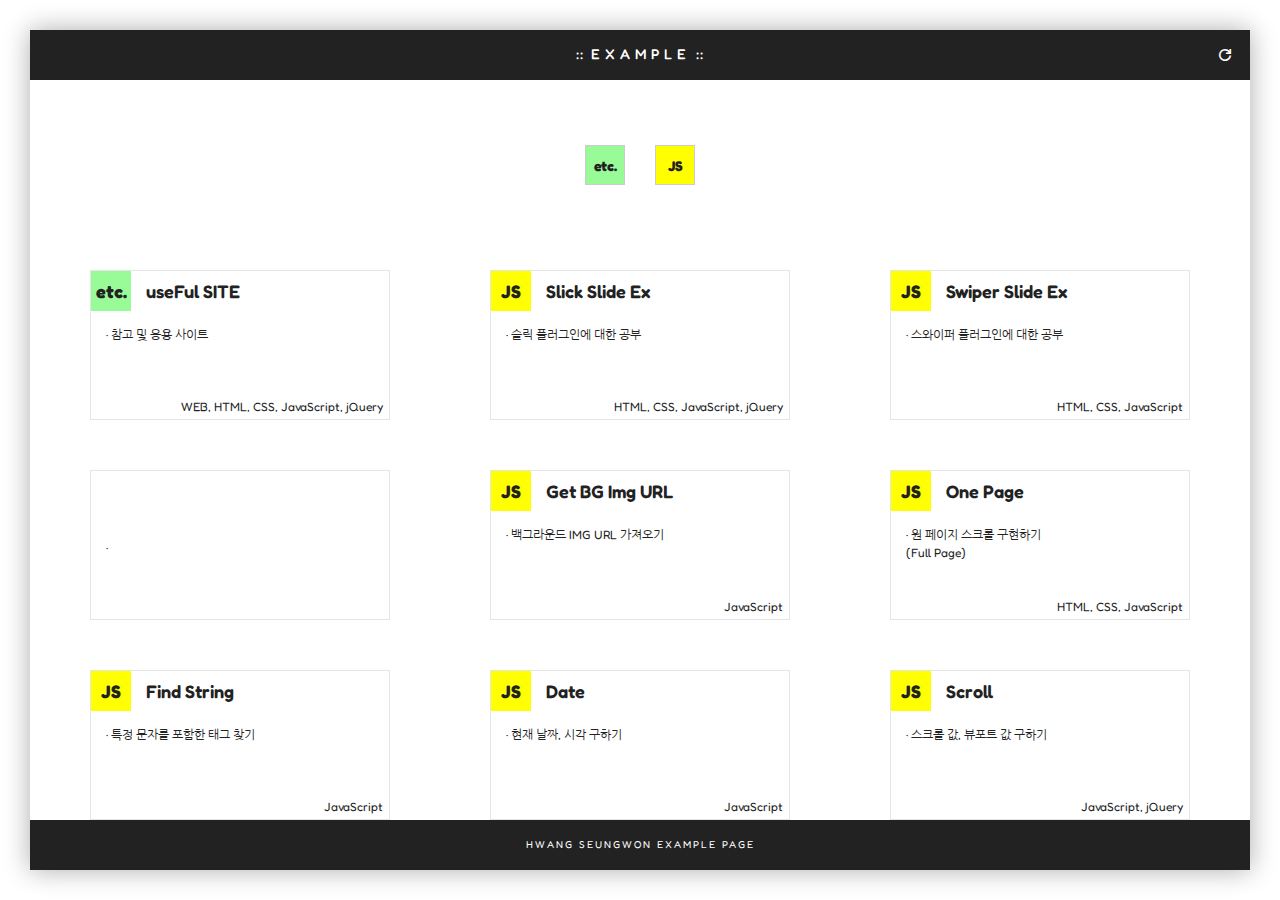
<file: index.html>
<!DOCTYPE html>
<html lang="ko">

<head>
    <meta charset="UTF-8">
    <meta http-equiv="X-UA-Compatible" content="IE=edge">
    <meta http-equiv="content-type" content="text/html; charset=UTF-8">
    <meta name="viewport" content="width=device-width, initial-scale=1.0">
    <meta name="format-detection" content="telephone=no, address=no, email=no">

    <link rel="shortcut icon" href="resource/images/favicon.ico" type="image/x-icon">
    <link rel="icon" href="resource/images/favicon.ico" type="image/x-icon">

    <title>:: EX</title>

    <link rel="stylesheet" href="resource/css/reset.css">
    <link rel="stylesheet" href="resource/css/style.css">

    <link rel="stylesheet" href="https://fonts.googleapis.com/css2?family=Material+Symbols+Outlined:opsz,wght,FILL,GRAD@48,400,0,0" />

    <script type="text/javascript" src="resource/js/jquery-3.3.1.min.js"></script>
    <!-- <script type="text/javascript" src="resource/js/jqueryEasing.js"></script> -->
    <script type="text/javascript" src="resource/js/gsap.js"></script>
    <script type="text/javascript" src="resource/js/ui.js"></script>
</head>

<body class="box100">
    <h1 class="hide">EXAMPLE PAGE</h1>
    <div class="wrap box100" id="wrap">
        <header id="header">
            <h2>EXAMPLE</h2>
            <button type="button" class="btn-reload"><span class="material-symbols-outlined">refresh</span></button>
        </header>
        <main id="main" class="box100">
            <section id="section" class="box100">
                <aside id="contentNav">
                    <ul>
                        <li><button type="button" data-type="etc" class="nav-etc">etc.</button></li>
                        <li><button type="button" data-type="js" class="nav-js">JS</button></li>
                    </ul>
                </aside>
                <div class="section-inner">
                    <article class="content"> <!-- :: Site List :: -->
                        <div class="content-inner">
                            <h3><span class="flag-etc">etc.</span>useFul SITE</h3>
                            <p class="content-text">
                                참고 및 응용 사이트
                            </p>
                            <p class="use">WEB, HTML, CSS, JavaScript, jQuery</p>
                            <a href="html/etc_site.html" target="_blank" title="View">view</a>
                        </div>
                    </article>
                    <article class="content"> <!-- :: Slick :: -->
                        <div class="content-inner">
                            <h3><span class="flag-js">JS</span>Slick Slide Ex</h3>
                            <p class="content-text">
                                슬릭 플러그인에 대한 공부
                            </p>
                            <p class="use">HTML, CSS, JavaScript, jQuery</p>
                            <a href="html/js_slick.html" target="_blank" title="View">view</a>
                        </div>
                    </article>
                    <article class="content"> <!-- :: Swiper :: -->
                        <div class="content-inner before">
                            <h3><span class="flag-js">JS</span>Swiper Slide Ex</h3>
                            <p class="content-text">
                                스와이퍼 플러그인에 대한 공부
                            </p>
                            <p class="use">HTML, CSS, JavaScript</p>
                            <a href="html/js_swiper.html" target="_blank" title="View">view</a>
                        </div>
                    </article>
                    <article class="content"> <!-- ::  :: -->
                        <div class="content-inner">
                            <h3><span></span></h3>
                            <p class="content-text">
                                
                            </p>
                            <p class="use"></p>
                            <a href="javascript:void(0)" target="_blank" title="View">view</a>
                        </div>
                    </article>
                    <article class="content"> <!-- :: Background 값 받아오기 :: -->
                        <div class="content-inner">
                            <h3><span class="flag-js">JS</span>Get BG Img URL</h3>
                            <p class="content-text">
                                백그라운드 IMG URL 가져오기
                            </p>
                            <p class="use">JavaScript</p>
                            <a href="html/js_bg_url.html" target="_blank" title="View">view</a>
                        </div>
                    </article>
                    <article class="content"> <!-- :: Scroll / Wheel One Page 만들기  :: -->
                        <div class="content-inner">
                            <h3><span class="flag-js">JS</span>One Page</h3>
                            <p class="content-text">
                                원 페이지 스크롤 구현하기<br>
                                (Full Page)
                            </p>
                            <p class="use">HTML, CSS, JavaScript</p>
                            <a href="html/js_one_page.html" target="_blank" title="View">view</a>
                        </div>
                    </article>
                    <article class="content"> <!-- :: 특정 문자를 포함한 Element 찾기  :: -->
                        <div class="content-inner">
                            <h3><span class="flag-js">JS</span>Find String</h3>
                            <p class="content-text">
                                특정 문자를 포함한 태그 찾기
                            </p>
                            <p class="use">JavaScript</p>
                            <a href="html/js_find_string.html" target="_blank" title="View">view</a>
                        </div>
                    </article>
                    <article class="content"> <!-- :: 현재 날짜,시각 구하기  :: -->
                        <div class="content-inner">
                            <h3><span class="flag-js">JS</span>Date</h3>
                            <p class="content-text">
                                현재 날짜, 시각 구하기
                            </p>
                            <p class="use">JavaScript</p>
                            <a href="html/js_date.html" target="_blank" title="View">view</a>
                        </div>
                    </article>
                    <article class="content"> <!-- :: 스크롤 값, 뷰포트 값 구하기 :: -->
                        <div class="content-inner">
                            <h3><span class="flag-js">JS</span>Scroll</h3>
                            <p class="content-text">
                                스크롤 값, 뷰포트 값 구하기
                            </p>
                            <p class="use">JavaScript, jQuery</p>
                            <a href="html/js_scroll.html" target="_blank" title="View">view</a>
                        </div>
                    </article>
                    <article class="content"> <!-- ::  :: -->
                        <div class="content-inner before">
                            <h3><span></span></h3>
                            <p class="content-text">
                                
                            </p>
                            <p class="use"></p>
                            <a href="javascript:void(0)" target="_blank" title="View">view</a>
                        </div>
                    </article>
                    <article class="content"> <!-- ::  :: -->
                        <div class="content-inner before">
                            <h3><span></span></h3>
                            <p class="content-text">
                                
                            </p>
                            <p class="use"></p>
                            <a href="javascript:void(0)" target="_blank" title="View">view</a>
                        </div>
                    </article>
                    <article class="content"> <!-- ::  :: -->
                        <div class="content-inner before">
                            <h3><span></span></h3>
                            <p class="content-text">
                                
                            </p>
                            <p class="use"></p>
                            <a href="javascript:void(0)" target="_blank" title="View">view</a>
                        </div>
                    </article>
                    <article class="content"> <!-- ::  :: -->
                        <div class="content-inner before">
                            <h3><span></span></h3>
                            <p class="content-text">
                                
                            </p>
                            <p class="use"></p>
                            <a href="javascript:void(0)" target="_blank" title="View">view</a>
                        </div>
                    </article>
                </div>
            </section>
        </main>
        <footer id="footer">
            <p>HWANG SEUNGWON EXAMPLE PAGE</p>
        </footer>
    </div>
    <script type="text/javascript">
        mainFn( document );
    </script>
</body>

</html>
</file>
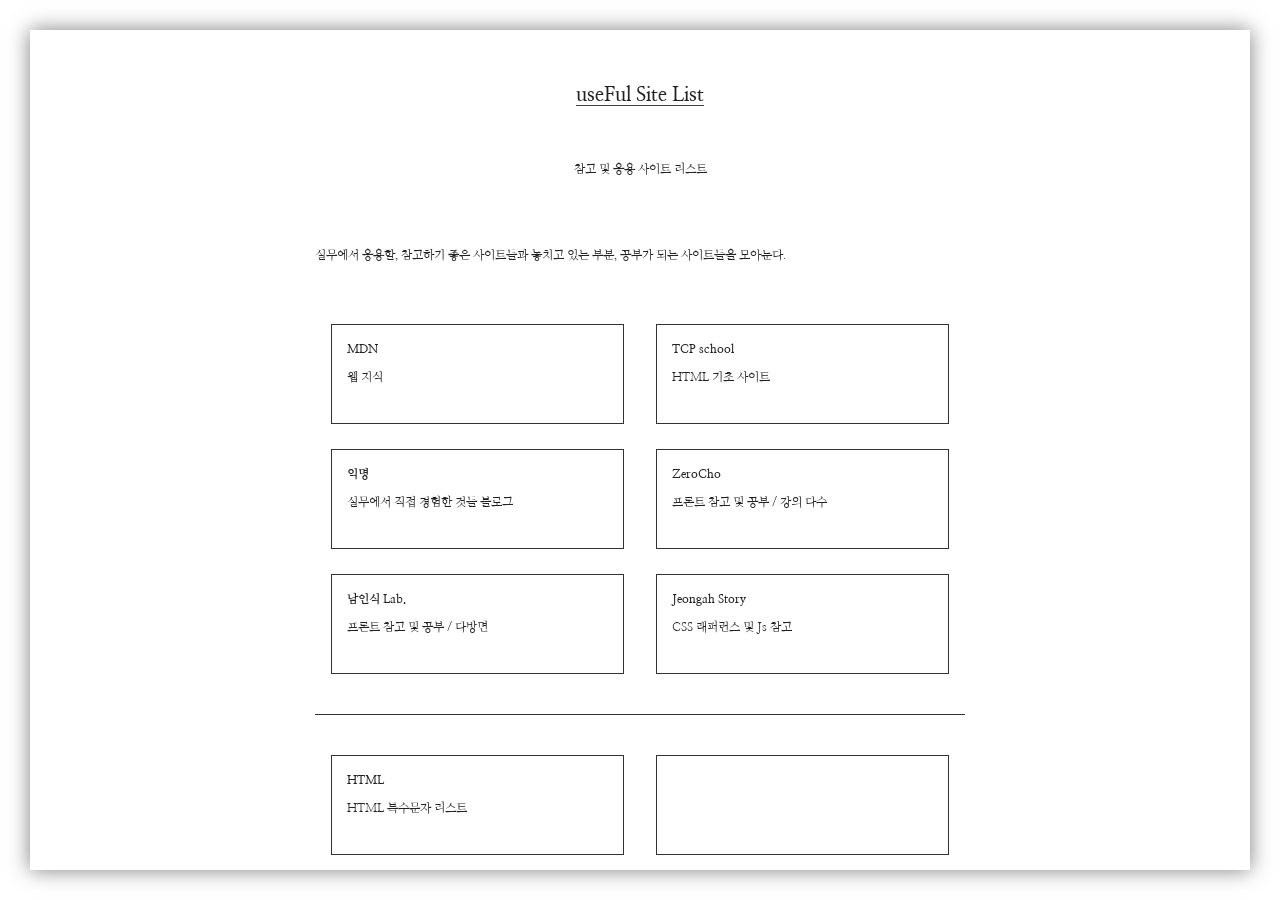
<file: html/etc_site.html>
<!DOCTYPE html>
<html lang="ko">
<head>
    <meta charset="UTF-8">
    <meta http-equiv="X-UA-Compatible" content="IE=edge">
    <meta http-equiv="content-type" content="text/html; charset=UTF-8">
    <meta name="viewport" content="width=device-width, initial-scale=1.0">
    <meta name="format-detection" content="telephone=no, address=no, email=no">

    <link rel="shortcut icon" href="../resource/images/favicon.ico" type="image/x-icon">
    <link rel="icon" href="../resource/images/favicon.ico" type="image/x-icon">

    <title>:: useFul Site</title>

    <link rel="stylesheet" type="text/css" href="../resource/css/reset.css">
    <link rel="stylesheet" type="text/css" href="css/style.css">
    <script type="text/javascript" src="../resource/js/jquery-3.3.1.min.js"></script>

    <link rel="stylesheet" href="https://fonts.googleapis.com/css2?family=Material+Symbols+Outlined:opsz,wght,FILL,GRAD@48,400,0,0" />
</head>

<body>
    
    <h1 class="hide">Web Pb useFul Site List</h1>
    <div id="wrap">
        <main id="main">
            <h2><span>useFul Site List</span></h2>
            <p class="content-text-c">
                참고 및 응용 사이트 리스트
            </p>
            <p class="content-text">
                실무에서 응용할, 참고하기 좋은 사이트들과 놓치고 있는 부분, 공부가 되는 사이트들을 모아둔다.
            </p>
            <div class="content-box useFulSite">
                <div class="site-ect">
                    <ul>
                        <li>
                            <a target="_blank" href="https://developer.mozilla.org/ko/">
                                <p><span>MDN</span>
                                    웹 지식
                                </p>
                            </a>
                        </li>
                        <li>
                            <a target="_blank" href="https://tcpschool.com/html/intro">
                                <p><span>TCP school</span>
                                    HTML 기초 사이트
                                </p>
                            </a>
                        </li>
                        <li>
                            <a target="_blank" href="http://cjh7652.dothome.co.kr/sRoom/room/study.html">
                                <p><span>익명</span>
                                    실무에서 직접 경험한 것들 블로그</p>
                            </a>
                        </li>
                        <li>
                            <a target="_blank" href="https://www.zerocho.com/">
                                <p><span>ZeroCho</span>
                                    프론트 참고 및 공부 / 강의 다수
                                </p>
                            </a>
                        </li>
                        <li>
                            <a target="_blank" href="https://lab.naminsik.com/">
                                <p><span>남인식 Lab.</span>
                                    프론트 참고 및 공부 / 다방면
                                </p>
                            </a>
                        </li>
                        <li>
                            <a target="_blank" href="https://jeongah-story.tistory.com/">
                                <p><span>Jeongah Story</span>
                                    CSS 래퍼런스 및 Js 참고
                                </p>
                            </a>
                        </li>
                    </ul>
                </div>
                <div class="site-html">
                    <ul>
                        <li>
                            <a target="_blank" href="http://kor.pe.kr/util/4/charmap2.htm">
                                <p><span>HTML</span>
                                    HTML 특수문자 리스트
                                </p>
                            </a>
                        </li>
                        <li>
                            <p><span></span></p>
                            <a target="_blank" href=""></a>
                        </li>
                    </ul>
                </div>
                <div class="site-css">
                    <ul>
                        <li>
                            <a target="_blank" href="https://easings.net/ko">
                                <p><span>CSS</span>
                                    Easing 함수 치트 시트 - 1
                                </p>
                            </a>
                        </li>
                        <li>
                            <a target="_blank" href="https://matthewlein.com/tools/ceaser">
                                <p><span>CSS</span>
                                    Easing 함수 치트 시트 - 2
                                </p>
                            </a>
                        </li>
                        <li>
                            <a target="_blank" href="https://animate.style/">
                                <p><span>CSS</span>
                                    Animate.css
                                    애니메이션 CSS 라이브러리
                                </p>
                            </a>
                        </li>
                        <li>
                            <p><span></span></p>
                            <a target="_blank" href=""></a>
                        </li>
                    </ul>
                </div>
                <div class="site-js">
                    <ul>
                        <li>
                            <a target="_blank" href="https://superkts.com/jquery/@easingEffects">
                                <p><span>Js</span>
                                    jQuery Easing 효과 모음
                                    jquery-ui 필요
                                </p>
                            </a>
                        </li>
                        <li>
                            <a target="_blank" href="https://swiperjs.com/">
                                <p><span>Js</span>
                                    Swiper Slider / 스와이퍼
                                </p>
                            </a>
                        </li>
                        <li>
                            <a target="_blank" href="https://kenwheeler.github.io/slick/">
                                <p><span>Js</span>
                                    Slick Slider / 슬릭
                                </p>
                            </a>
                        </li>
                        <li>
                            <a target="_blank" href="https://gsap.com/docs/v3/Eases/">
                                <p><span>Js</span>
                                    GSAP Easing 참고 사이트 / 트윈맥스
                                </p>
                            </a>
                        </li>
                        <li>
                            <a target="_blank" href="https://mrdoob.com/projects/chromeexperiments/ball-pool/">
                                <p><span>Js</span>
                                    Ball Pool 플러그인 데모 사이트
                                </p>
                            </a>
                        </li>
                        <li>
                            <p><span></span></p>
                            <a target="_blank" href=""></a>
                        </li>
                    </ul>
                </div>
                <div class="site-fe">
                    <ul>
                        <li>
                            <a target="_blank" href="https://velog.io/@teo/2021-%EC%9B%B9-%ED%94%84%EB%A1%A0%ED%8A%B8%EC%97%94%EB%93%9C-%EA%B3%B5%EB%B6%80%EB%B2%95-%EC%9E%85%EB%AC%B8%EC%9E%90%ED%8E%B8-%EC%BB%A4%EB%A6%AC%ED%81%98%EB%9F%BC">
                                <p><span>FE</span>
                                    프엔 커리큘럼
                                </p>
                            </a>
                        </li>
                        <li>
                            <p><span></span></p>
                            <a target="_blank" href=""></a>
                        </li>
                    </ul>
                </div>
                        <!-- <li>
                            <p><span></span></p>
                            <a target="_blank" href=""></a>
                        </li> -->
            </div>
        </main>
    </div>
    <script type="text/javascript">
        (function(a){
            
        })(document);
    </script>

</body>
</html>
</file>
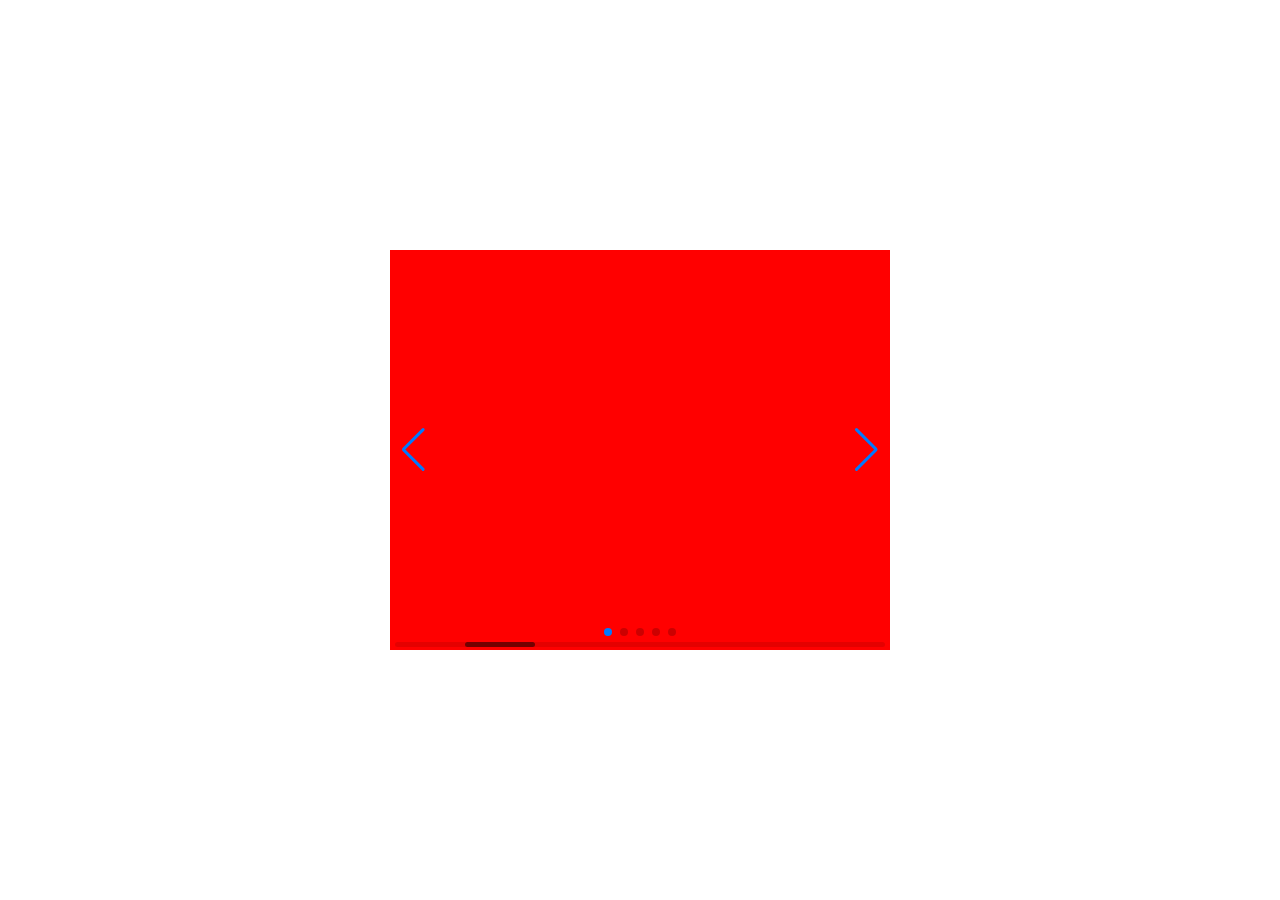
<file: html/js-swiper.html>
<!DOCTYPE html>
<html lang="en">
<head>
    <meta charset="UTF-8">
    <meta http-equiv="X-UA-Compatible" content="IE=edge">
    <meta name="viewport" content="width=device-width, initial-scale=1.0">
    <title>----- note</title>
</head>

    <!-- 참고 :: https://swiperjs.com/ -->

    <!-- cdn -->
    <script src="https://unpkg.com/swiper@8/swiper-bundle.min.js"></script>
    <link rel="stylesheet" href="https://unpkg.com/swiper@8/swiper-bundle.min.css" />

<body>

    <style>
        * {margin:0;padding:0;box-sizing:border-box;outline:none;}
        body {width:100%;height:100vh;}
        #wrap {position:relative;width:100%;height:100%;}
        .swiper01 {position:absolute;top:50%;left:50%;width:500px;height:400px;margin:-200px 0 0 -250px;overflow:hidden;}
        /* .swiper-slide {height:calc((100% - 10px) / 2);} */
    </style>
    
    <div id="wrap">

        <!-- 슬라이드 메인 컨테이너 -->
        <div class="swiper01"> <!-- dir="rtl" :: 우측에서 좌쪽으로 -->

            <!-- 추가 필수 Wrapper -->
            <div class="swiper-wrapper">
                <!-- 슬라이드 유닛 -->
                <div class="swiper-slide" style="background-color:red;"></div>
                <div class="swiper-slide" style="background-color:orange;"></div>
                <div class="swiper-slide" style="background-color:yellow;"></div>
                <div class="swiper-slide" style="background-color:green;"></div>
                <div class="swiper-slide" style="background-color:blue;"></div>
            </div>

            <!-- 페이지네이션(Dots) 사용시 -->
            <div class="swiper-pagination"></div>

            <!-- 버튼 네비게이터(Arrows) 사용시 -->
            <div class="swiper-button-prev"></div>
            <div class="swiper-button-next"></div>

            <!-- 스크롤바 네비게이터 사용시 -->
            <div class="swiper-scrollbar"></div>

        </div>

    </div>

    <script>

        (function(a){
            const swiperbox = a.querySelector('.swiper01'),

                // 기본 형식 :: 다르게 커스텀해서 호출 가능
                slideSwiper = new Swiper (swiperbox, {
                    /* API 참고 :: https://swiperjs.com/swiper-api */

                    // 주로 사용하는 옵션

                    direction : "horizontal", // 뱡향 :: 기본값 - horizontal, 세로값 - vertical

                    slidesPerView : 1, // 한번에 보여질 유닛 개수 :: auto 값으로 잘린듯한 표헌 가능, 소수점 단위 가능 EX) 2.5

                    spaceBetween : 10, // 슬라이드 유닛간의 margin값 :: px단위

                    centeredSlides : false, // 센터모드 :: 다중의 슬라이드가 표현될때 사용

                    loop : true, // infinity 슬라이드 효과

                    effect : "cube", // 효과 slide[기본값], fade, cube, coverflow, flip, creative, cards

                    autoplay: { // 오토 플레이
                        delay: 1500,
                        disableOnInteraction: false,
                        pauseOnMouseEnter : true,

                        // reverseDirection : true, -- 반대방향으로 자동 플레이
                    },

                    autoHeight: false, // true로 설정하면 슬라이더 래퍼가 현재 활성 슬라이드의 높이에 맞게 높이를 조정 

                    // 페이지네이션 (dots)
                    pagination : {
                        el : ".swiper-pagination", // 적용할 element 값

                        type : "bullets", // 페이지네이션 형식
                        // bullets -- 도트 형식 :: 기본값
                        // progressbar -- 프로그레스바 형식
                        // fraction -- 숫자 형식

                        clickable : true, // 클릭으로 슬라이드 유닛 전환 :: bullets 형식에서 사용
                        dynamicBullets : false, // acitve 강조표현 :: bullets 형식에서 사용
                    },

                    // 좌우 제어 네비게이터 (arrows)
                    navigation : {
                        nextEl : '.swiper-button-next',
                        prevEl : '.swiper-button-prev',
                    },

                    // 스크롤바 네비게이터
                    scrollbar : {
                        el : '.swiper-scrollbar',
                    },





                    /* 추가 옵션 ----- */

                    keyboard : { // 키보드 제어
                        enabled : true,
                    },

                    mousewheel: true, // 마우스 휠 제어

                    loopFillGroupWithBlank : false, // 그룹수가 맞지 않을 경우 빈칸으로 메우기 :: 3개가 나와야 되는데 1개만 있다면 2개는 빈칸으로 채워서 3개를 만듬

                    cssMode : false, // 활성화시 최신 CSS Scroll Snap API 사용

                    freeMode : false, // 슬라이드 작동시 위치 고정 제어

                    // 그리드 효과 :: CSS 조절 필요
                    grid : {
                        rows : 1,
                    },

                    grabCursor : false, // grab 형식 커서


                    /*
                    cubeEffect : { // effect :: cube 이펙트 상세 효과
                        shadow: true,
                        slideShadows: true,
                        shadowOffset: 20,
                        shadowScale: 0.94,
                    },
                    coverflowEffect : { // effect :: coverflow 이펙트 상세 효과
                        rotate: 50,
                        stretch: 0,
                        depth: 100,
                        modifier: 1,
                        slideShadows: true,
                    },
                    creativeEffect : { // effect :: creative 이펙트 상세 효과
                        prev: {
                            shadow: true,
                            origin: "left center",
                            translate: ["-5%", 0, -200],
                            rotate: [0, 100, 0],
                        },
                        next: {
                            origin: "right center",
                            translate: ["5%", 0, -200],
                            rotate: [0, -100, 0],
                        },
                    },
                    */

                });
        })(document);

    </script>

</body>
</html>
</file>
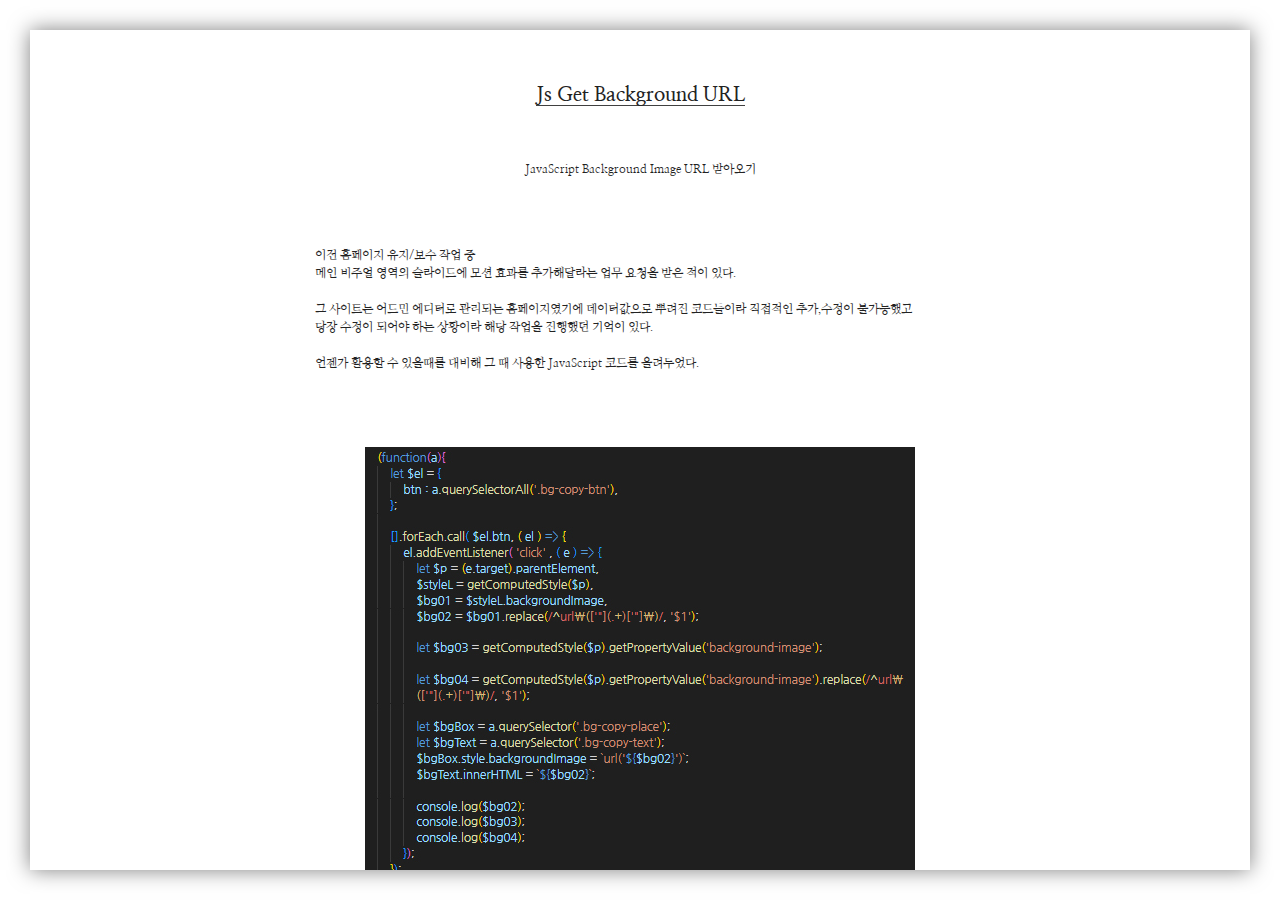
<file: html/js_bg_url.html>
<!DOCTYPE html>
<html lang="ko">
<head>
    <meta charset="UTF-8">
    <meta http-equiv="X-UA-Compatible" content="IE=edge">
    <meta http-equiv="content-type" content="text/html; charset=UTF-8">
    <meta name="viewport" content="width=device-width, initial-scale=1.0">
    <meta name="format-detection" content="telephone=no, address=no, email=no">

    <link rel="shortcut icon" href="../resource/images/favicon.ico" type="image/x-icon">
    <link rel="icon" href="../resource/images/favicon.ico" type="image/x-icon">

    <title>:: Js Background url</title>

    <link rel="stylesheet" type="text/css" href="../resource/css/reset.css">
    <link rel="stylesheet" type="text/css" href="css/style.css">

    <link rel="stylesheet" href="https://fonts.googleapis.com/css2?family=Material+Symbols+Outlined:opsz,wght,FILL,GRAD@48,400,0,0" />

</head>

<body>

    <h1 class="hide">JavaScript Background Image URL 받아오기</h1>
    <div id="wrap">
        <main id="main">
            <h2><span>Js Get Background URL</span></h2>
            <p class="content-text-c">
                JavaScript Background Image URL 받아오기
            </p>
            <p class="content-text">
                이전 홈페이지 유지/보수 작업 중
                메인 비주얼 영역의 슬라이드에 모션 효과를 추가해달라는 업무 요청을 받은 적이 있다.

                그 사이트는 어드민 에디터로 관리되는 홈페이지였기에 데이터값으로 뿌려진 코드들이라 직접적인 추가,수정이 불가능했고
                당장 수정이 되어야 하는 상황이라 해당 작업을 진행했던 기억이 있다.

                언젠가 활용할 수 있을때를 대비해 그 때 사용한 JavaScript 코드를 올려두었다.
            </p>
            <figure class="content-img">
                <img src="images/bg_01.jpg" alt="">
                <img src="images/bg_02.jpg" alt="">
                <figcaption>▲ 페이지에 적용된 코드</figcaption>
            </figure>
            <p class="content-text">
                'background-image' 값 자체를 가져오는건 'getPropertyValue' 를 활용하면 충분하지만
                uri('') 부분을 제외한 순수 경로 (ex. https://www.google.com) 를 가져오기 위해 replace를 사용한다.
            </p>
            <p class="content-text optionT"><strong>■ EX</strong></p>
            <div class="content-box js-bgCopyBox flex-clear">
                <span class="bg-copy-place"></span>
                <p class="bg-copy-text"></p>
            </div>
            <ul class="content-box js-bgCopyBox">
                <li class="bg-copy-unit">
                    <button type="button" class="ex-btn bg-copy-btn">copy btn</button>
                </li>
                <li class="bg-copy-unit">
                    <button type="button" class="ex-btn bg-copy-btn">copy btn</button>
                </li>
                <li class="bg-copy-unit">
                    <button type="button" class="ex-btn bg-copy-btn">copy btn</button>
                </li>
                <li class="bg-copy-unit">
                    <button type="button" class="ex-btn bg-copy-btn">copy btn</button>
                </li>
            </ul>
        </main>
    </div>
    <script type="text/javascript">
        (function(a){
            let $el = {
                btn : a.querySelectorAll('.bg-copy-btn'),
            };

            [].forEach.call( $el.btn, ( el ) => {
                el.addEventListener( 'click' , ( e ) => {
                    let $p = (e.target).parentElement,
                    $styleL = getComputedStyle($p),
                    $bg01 = $styleL.backgroundImage,
                    $bg02 = $bg01.replace(/^url\(['"](.+)['"]\)/, '$1');

                    let $bg03 = getComputedStyle($p).getPropertyValue('background-image');

                    let $bg04 = getComputedStyle($p).getPropertyValue('background-image').replace(/^url\(['"](.+)['"]\)/, '$1');

                    let $bgBox = a.querySelector('.bg-copy-place');
                    let $bgText = a.querySelector('.bg-copy-text');
                    $bgBox.style.backgroundImage = `url('${$bg02}')`;
                    $bgText.innerHTML = `${$bg02}`;

                    console.log($bg02);
                    console.log($bg03);
                    console.log($bg04);
                });
            });
        })(document);
    </script>
    
</body>
</html>
</file>
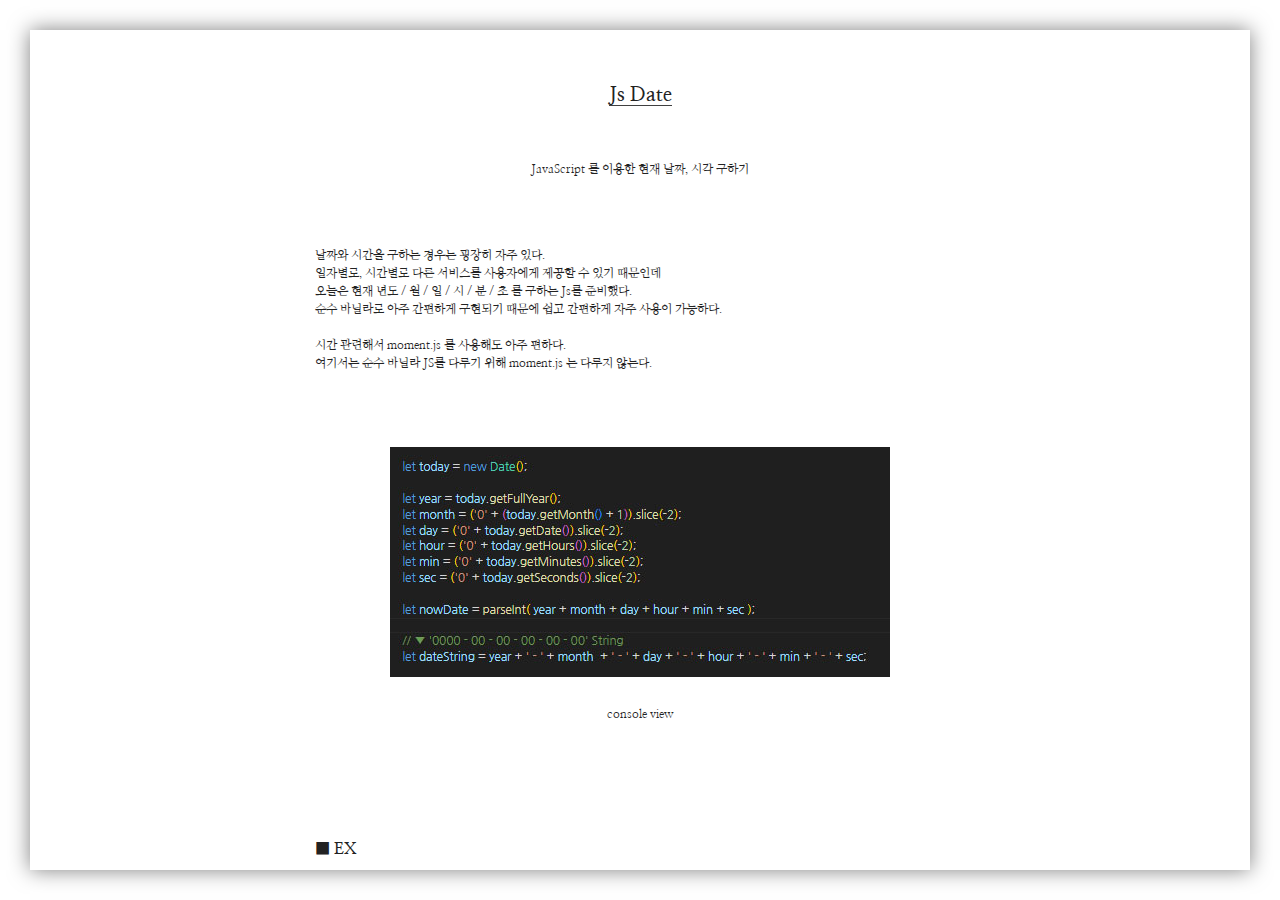
<file: html/js_date.html>
<!DOCTYPE html>
<html lang="ko">
<head>
    <meta charset="UTF-8">
    <meta http-equiv="X-UA-Compatible" content="IE=edge">
    <meta http-equiv="content-type" content="text/html; charset=UTF-8">
    <meta name="viewport" content="width=device-width, initial-scale=1.0">
    <meta name="format-detection" content="telephone=no, address=no, email=no">

    <link rel="shortcut icon" href="../resource/images/favicon.ico" type="image/x-icon">
    <link rel="icon" href="../resource/images/favicon.ico" type="image/x-icon">

    <title>:: Js Date</title>

    <link rel="stylesheet" type="text/css" href="../resource/css/reset.css">
    <link rel="stylesheet" type="text/css" href="css/style.css">
    <script type="text/javascript" src="../resource/js/jquery-3.3.1.min.js"></script>

    <link rel="stylesheet" href="https://fonts.googleapis.com/css2?family=Material+Symbols+Outlined:opsz,wght,FILL,GRAD@48,400,0,0" />
</head>

<body>
    
    <h1 class="hide">JavaScript Get Date</h1>
    <div id="wrap">
        <main id="main">
            <h2><span>Js Date</span></h2>
            <p class="content-text-c">
                JavaScript 를 이용한 현재 날짜, 시각 구하기
            </p>
            <p class="content-text">
                날짜와 시간을 구하는 경우는 굉장히 자주 있다.
                일자별로, 시간별로 다른 서비스를 사용자에게 제공할 수 있기 때문인데
                오늘은 현재 년도 / 월 / 일 / 시 / 분 / 초 를 구하는 Js를 준비했다.
                순수 바닐라로 아주 간편하게 구현되기 때문에 쉽고 간편하게 자주 사용이 가능하다.

                시간 관련해서 moment.js 를 사용해도 아주 편하다.
                여기서는 순수 바닐라 JS를 다루기 위해 moment.js 는 다루지 않는다.
            </p>
            <figure class="content-img">
                <img src="images/get_date_01.jpg" alt="">
                <figcaption></figcaption>
            </figure>
            <button class="content-console-btn" data-target="content-console">console view</button>
            <div class="content-console">
                <div class="console-inner">
                    <img src="images/get_date_02.jpg" alt="">
                </div>
            </div>
            <p class="content-text optionT"><strong>■ EX</strong></p>
            <div class="content-box js-getDate">
                <dl class="year">
                    <dt><button type="button">Year</button></dt>
                    <dd><p></p></dd>
                </dl>
                <dl class="month">
                    <dt><button type="button">Month</button></dt>
                    <dd><p></p></dd>
                </dl>
                <dl class="day">
                    <dt><button type="button">Day</button></dt>
                    <dd><p></p></dd>
                </dl>
                <dl class="hour">
                    <dt><button type="button">Hour</button></dt>
                    <dd><p></p></dd>
                </dl>
                <dl class="minute">
                    <dt><button type="button">Minute</button></dt>
                    <dd><p></p></dd>
                </dl>
                <dl class="second">
                    <dt><button type="button">Second</button></dt>
                    <dd><p></p></dd>
                </dl>
                <dl class="full-date">
                    <dt><button type="button">Full Date</button></dt>
                    <dd><p></p></dd>
                </dl>
            </div>
        </main>
    </div>
    <script type="text/javascript">
        (function(a){
            // console box toggle
            let $console = a.querySelector('.content-console-btn');
            const viewConsole = ( t ) => {
                let targetData = (t.target).getAttribute('data-target');
                let $target = a.querySelector(`.${targetData}`);
                let $targetH = $target.childNodes[1].offsetHeight;

                ( ($target.offsetHeight) == 0 ) ? $target.style.height = `${$targetH}px` : $target.style.height = `0px`;
            };
            $console.addEventListener('click',viewConsole);


            const fnDate = ( type ) => {

                let today = new Date();

                let year = today.getFullYear();
                let month = ('0' + (today.getMonth() + 1)).slice(-2);
                let day = ('0' + today.getDate()).slice(-2);
                let hour = ('0' + today.getHours()).slice(-2);
                let min = ('0' + today.getMinutes()).slice(-2);
                let sec = ('0' + today.getSeconds()).slice(-2);

                let nowDate = parseInt( year + month + day + hour + min + sec );

                // ▼ '0000 - 00 - 00 - 00 - 00 - 00' String
                let dateString = year + ' - ' + month  + ' - ' + day + ' - ' + hour + ' - ' + min + ' - ' + sec;

                console.log(nowDate);
                console.log(dateString);

                if ( type == 'Year' ) {
                    a.querySelector('.js-getDate .year dd p').innerText = `- ${year} 년`;
                }
                if ( type == 'Month' ) {
                    a.querySelector('.js-getDate .month dd p').innerText = `- ${month} 월`;
                }
                if ( type == 'Day' ) {
                    a.querySelector('.js-getDate .day dd p').innerText = `- ${day} 일`;
                }
                if ( type == 'Hour' ) {
                    a.querySelector('.js-getDate .hour dd p').innerText = `- ${hour} 시`;
                }
                if ( type == 'Minute' ) {
                    a.querySelector('.js-getDate .minute dd p').innerText = `- ${min} 분`;
                }
                if ( type == 'Second' ) {
                    a.querySelector('.js-getDate .second dd p').innerText = `- ${sec} 초`;
                }
                if ( type == 'Full Date' ) {
                    a.querySelector('.js-getDate .full-date dd p').innerText = `${dateString}`;
                }
            };

            let $el = a.querySelectorAll('.js-getDate dl button');
            [].forEach.call( $el, ( el )  => {
                el.addEventListener('click', ( e ) => {
                    let $dateType = (e.target).innerText;
                    fnDate( $dateType );
                });
            });

        })(document);
    </script>

</body>
</html>
</file>
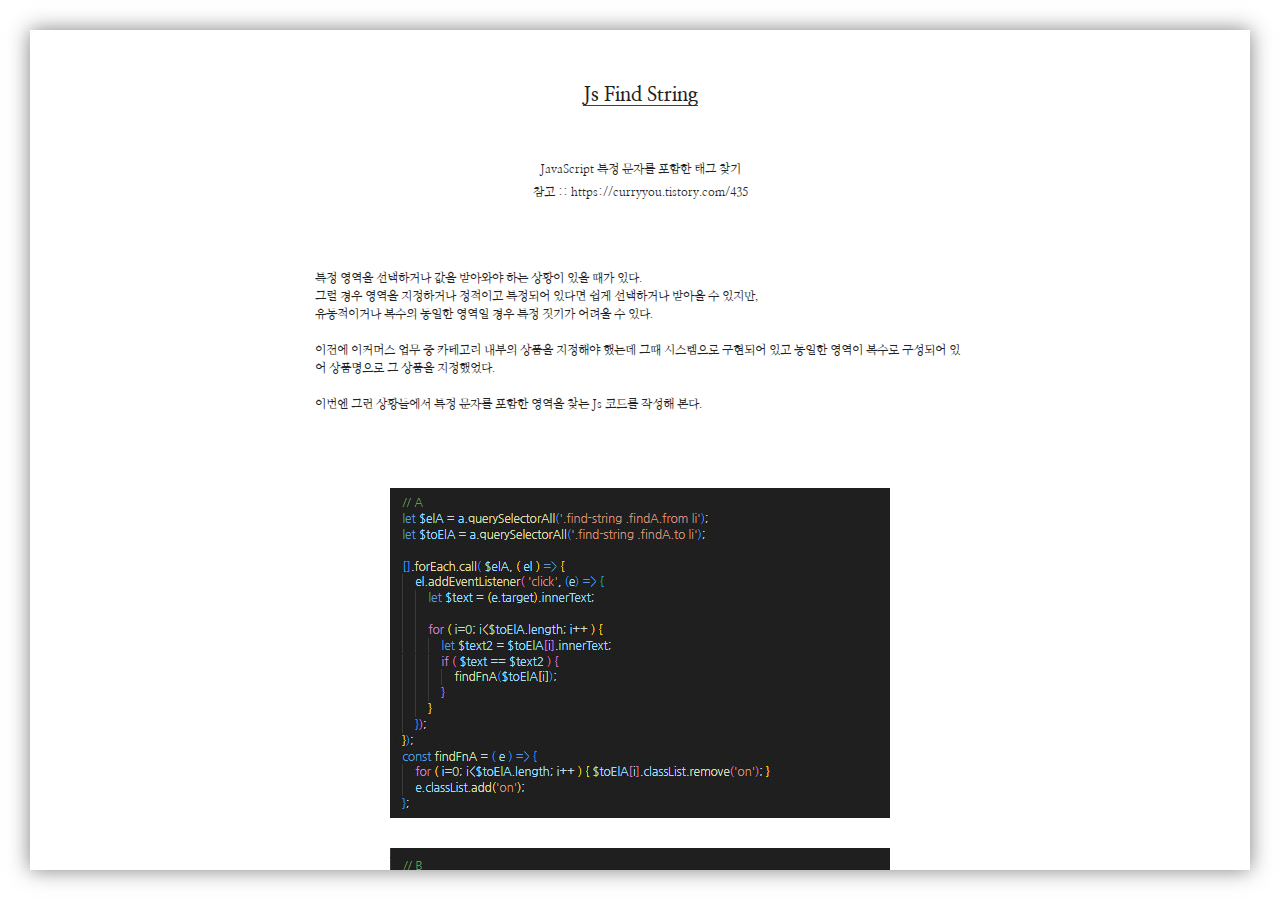
<file: html/js_find_string.html>
<!DOCTYPE html>
<html lang="ko">
<head>
    <meta charset="UTF-8">
    <meta http-equiv="X-UA-Compatible" content="IE=edge">
    <meta http-equiv="content-type" content="text/html; charset=UTF-8">
    <meta name="viewport" content="width=device-width, initial-scale=1.0">
    <meta name="format-detection" content="telephone=no, address=no, email=no">

    <link rel="shortcut icon" href="../resource/images/favicon.ico" type="image/x-icon">
    <link rel="icon" href="../resource/images/favicon.ico" type="image/x-icon">

    <title>:: Js Find String</title>

    <link rel="stylesheet" type="text/css" href="../resource/css/reset.css">
    <link rel="stylesheet" type="text/css" href="css/style.css">
    <script type="text/javascript" src="../resource/js/jquery-3.3.1.min.js"></script>

    <link rel="stylesheet" href="https://fonts.googleapis.com/css2?family=Material+Symbols+Outlined:opsz,wght,FILL,GRAD@48,400,0,0" />
</head>

<body>
    
    <h1 class="hide">JavaScript FInd String</h1>
    <div id="wrap">
        <main id="main">
            <h2><span>Js Find String</span></h2>
            <p class="content-text-c">
                JavaScript 특정 문자를 포함한 태그 찾기
                <span>참고 :: <a href="https://curryyou.tistory.com/435" target="_blank">https://curryyou.tistory.com/435</a></span>
            </p>
            <p class="content-text">
                특정 영역을 선택하거나 값을 받아와야 하는 상황이 있을 때가 있다.
                그럴 경우 영역을 지정하거나 정적이고 특정되어 있다면 쉽게 선택하거나 받아올 수 있지만,
                유동적이거나 복수의 동일한 영역일 경우 특정 짓기가 어려울 수 있다.

                이전에 이커머스 업무 중 카테고리 내부의 상품을 지정해야 했는데 그때 시스템으로 구현되어 있고 동일한 영역이 복수로 구성되어 있어 상품명으로 그 상품을 지정했었다.

                이번엔 그런 상황들에서 특정 문자를 포함한 영역을 찾는 Js 코드를 작성해 본다.
            </p>
            <figure class="content-img">
                <img src="images/findstring_01.jpg" alt="">
                <img src="images/findstring_02.jpg" alt="">
                <img src="images/findstring_03.jpg" alt="">
                <figcaption>▲ 페이지에 적용된 코드</figcaption>
            </figure>
            <p class="content-text">
                A 안은 단순하게 내가 찾으려는 문자를 포함하고 있는지 특정 영역의 태그들을 지정해
                각 태그들이 내포하고 있는 문자들과 비교 후 동일하면 이후 함수를 실행시키게 구성되어 있다.

                B 안은 큰 틀조차 주어지지 않아 페이지 전체에서 확인해야 할 때,
                주어진 조건 없이 단순 문자로만 대상을 찾아야 할 때 사용을 권장하고
                '엘리먼트.textContent' 만 체크하면 엘리먼트의 자식에 자식이 보유한 textContent까지 체크하여 body, html 등 상위 태그도 선택된다.
                때문에 '엘리먼트.childElementCount === 0' 코드로 엘리먼트 본인 소유의 문자인지 체크한다.

                C 안은 jQuery 환경이며 contains(); 함수를 사용하면 훨씬 간단하게 찾을 수 있다.
            </p>
            <p class="content-text optionT"><strong>■ EX</strong></p>
            <div class="content-box js-findString">
                <ul class="findA from">
                    <li>RED</li>
                    <li>BLUE</li>
                    <li>BLACK</li>
                    <li>GRAY</li>
                </ul>
                <ul class="findA to">
                    <li>RED</li>
                    <li>BLUE</li>
                    <li>BLACK</li>
                    <li>GRAY</li>
                </ul>
                <ul class="findB from">
                    <li>RED2</li>
                    <li>BLUE2</li>
                    <li>BLACK2</li>
                    <li>GRAY2</li>
                </ul>
                <ul class="findB to">
                    <li>RED2</li>
                    <li>BLUE2</li>
                    <li>BLACK2</li>
                    <li>GRAY2</li>
                </ul>
                <ul class="findC from">
                    <li>RED</li>
                    <li>BLUE</li>
                    <li>BLACK</li>
                    <li>GRAY</li>
                </ul>
                <ul class="findC to">
                    <li>RED</li>
                    <li>BLUE</li>
                    <li>BLACK</li>
                    <li>GRAY</li>
                </ul>
            </div>
        </main>
    </div>
    <script type="text/javascript">
        (function(a){

            // A
            let $elA = a.querySelectorAll('.findA.from li');
            let $toElA = a.querySelectorAll('.findA.to li');

            [].forEach.call( $elA, ( el ) => {
                el.addEventListener( 'click', (e) => {
                    let $text = (e.target).innerText;

                    for ( i=0; i<$toElA.length; i++ ) {
                        let $text2 = $toElA[i].innerText;
                        if ( $text == $text2 ) {
                            findFnA($toElA[i]);
                        }
                    }
                });
            });
            const findFnA = ( e ) => {
                for ( i=0; i<$toElA.length; i++ ) { $toElA[i].classList.remove('on'); }
                e.classList.add('on');
            };


            // B
            let $elB = a.querySelectorAll('.findB.from li');
            let $toElB = a.querySelectorAll('.findB.to li');

            [].forEach.call( $elB, ( el ) => {
                el.addEventListener( 'click', (e) => {
                    let $dataText = (e.target).innerText;

                    a.querySelectorAll('*').forEach( ( ele ) => {
                        if ( ele.textContent.includes($dataText) && ele.childElementCount === 0 ) {
                            findFnB(ele);
                        }
                    });
                });
            });
            const findFnB = ( e ) => {
                for ( i=0; i<$toElB.length; i++ ) { $toElB[i].classList.remove('on'); }
                e.classList.add('on');
            };


            // jQuery
            $('.findC.from li').on('click', ( e ) => {
                let $tarT = $(e.target).text();
                $(`.findC.to li:contains('${$tarT}')`).addClass('on').siblings('li').removeClass('on');
            });

        })(document);
    </script>

</body>
</html>
</file>
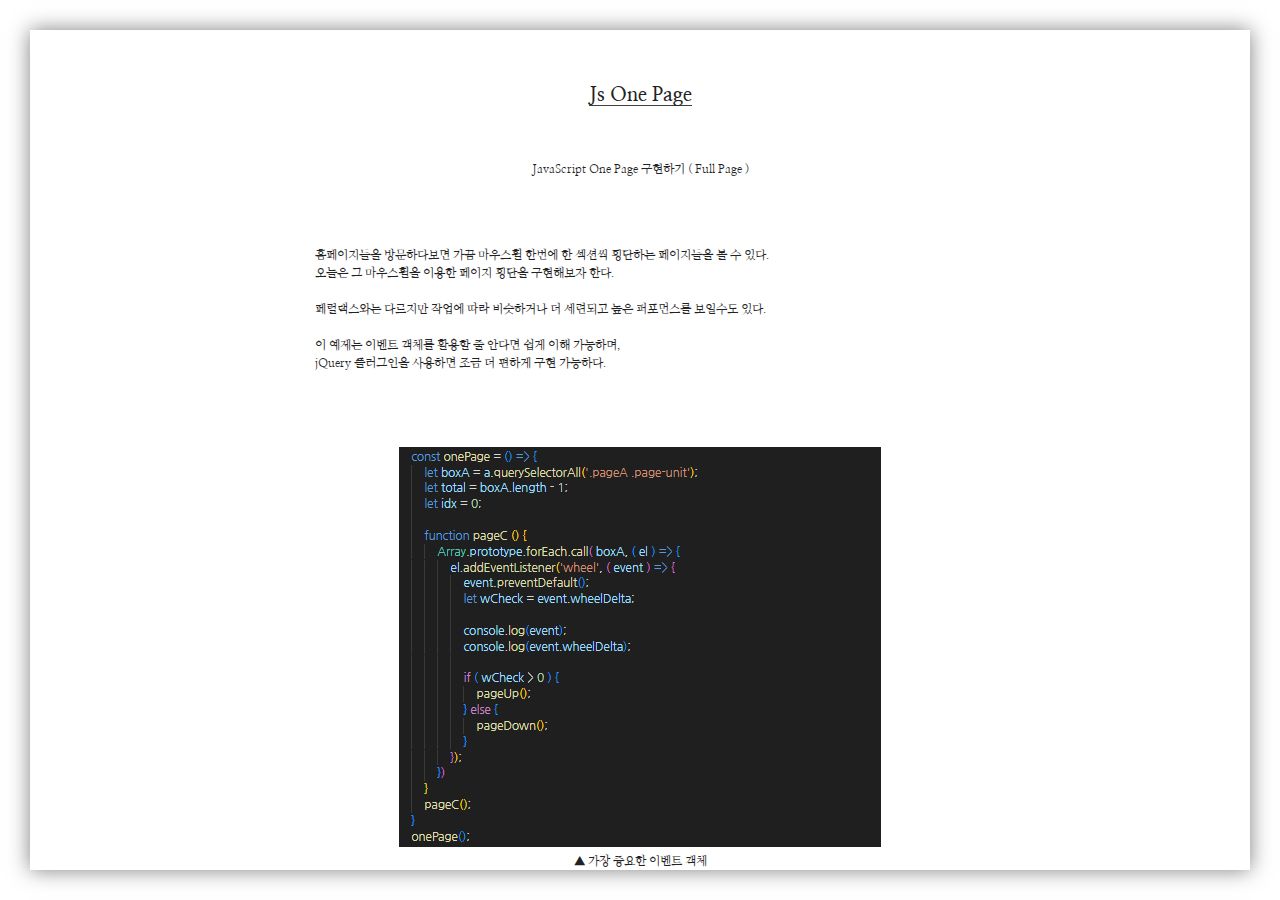
<file: html/js_one_page.html>
<!DOCTYPE html>
<html lang="ko">
<head>
    <meta charset="UTF-8">
    <meta http-equiv="X-UA-Compatible" content="IE=edge">
    <meta http-equiv="content-type" content="text/html; charset=UTF-8">
    <meta name="viewport" content="width=device-width, initial-scale=1.0">
    <meta name="format-detection" content="telephone=no, address=no, email=no">

    <link rel="shortcut icon" href="../resource/images/favicon.ico" type="image/x-icon">
    <link rel="icon" href="../resource/images/favicon.ico" type="image/x-icon">

    <title>:: Js One Page</title>

    <link rel="stylesheet" type="text/css" href="../resource/css/reset.css">
    <link rel="stylesheet" type="text/css" href="css/style.css">

    <link rel="stylesheet" href="https://fonts.googleapis.com/css2?family=Material+Symbols+Outlined:opsz,wght,FILL,GRAD@48,400,0,0" />
</head>

<body>
    
    <h1 class="hide">JavaScript One Page (Fullpage)</h1>
    <div id="wrap">
        <main id="main">
            <h2><span>Js One Page </span></h2>
            <p class="content-text-c">
                JavaScript One Page 구현하기 ( Full Page )
            </p>
            <p class="content-text">
                홈페이지들을 방문하다보면 가끔 마우스휠 한번에 한 섹션씩 횡단하는 페이지들을 볼 수 있다.
                오늘은 그 마우스휠을 이용한 페이지 횡단을 구현해보자 한다.

                페럴랙스와는 다르지만 작업에 따라 비슷하거나 더 세련되고 높은 퍼포먼스를 보일수도 있다.

                이 예제는 이벤트 객체를 활용할 줄 안다면 쉽게 이해 가능하며,
                jQuery 플러그인을 사용하면 조금 더 편하게 구현 가능하다.
            </p>
            <figure class="content-img">
                <img src="images/onepage_01.jpg" alt="">
                <figcaption>▲ 가장 즁요한 이벤트 객체</figcaption>
            </figure>
            <button class="content-console-btn" data-target="content-console">console view</button>
            <div class="content-console">
                <div class="console-inner">
                    <img src="images/onepage_02.jpg" alt="">
                </div>
            </div>
            <p class="content-text">
                유형은 'Absolute' 처리된 섹션들을 마우스휠로 제어하는 방식이다.
                때문에 'scroll' 을 사용하지 않고 'wheel' 을 사용한다.

                'wheel' 의 이벤트 객체를 확인해보면 'wheelDelta' 라는 속성이 있는데,
                해당 속성으로 휠을 내렸는지 올렸는지 확인이 가능하다.

                콘솔에서 'wheel' 이벤트 객체를 확인해보면 속성들을 확인 할 수 있다.

                콘솔에서 확인해보면 'wheelDelta' 속성이 휠을 내리면 -120, 휠을 올리면 120 값으로 나오는것을 볼 수 있다.
                이 값으로 pageUp, pageDown 함수를 실행한다.

                모바일은 또 다른데, 모바일은 마우스로 제어하는게 아닌 터치로 제어하기때문에 'touch' 를 사용한다.

                'touch' 의 이벤트 객체는 'wheel' 이랑은 조금 다르기때문에
                'touchstart', 'touchend' 에서 각각 감지 값을 받아와 pageUp, pageDown 함수를 실행한다.
            </p>
            <p class="content-text optionT"><strong>■ EX</strong></p>
            <div class="content-box js-onePage">
                <div class="pageA">
                    <div class="page-unit" style="background-color:crimson;"></div>
                    <div class="page-unit" style="background-color:darkgrey;"></div>
                    <div class="page-unit" style="background-color:deepskyblue;"></div>
                    <div class="page-unit" style="background-color:lightgreen;"></div>
                </div>
                <ul class="page-nav"></ul>
            </div>
        </main>
    </div>
    <script type="text/javascript">
        (function(a){
            // console box toggle
            let $console = a.querySelector('.content-console-btn');
            const viewConsole = ( t ) => {
                let targetData = (t.target).getAttribute('data-target');
                let $target = a.querySelector(`.${targetData}`);
                let $targetH = $target.childNodes[1].offsetHeight;

                if ( ($target.offsetHeight) == 0 ) {
                    $target.style.height = `${$targetH}px`;    
                } else {
                    $target.style.height = `0px`;
                }
            };
            $console.addEventListener('click',viewConsole);

            // Wheel Event One Page
            const onePage = () => {
                let boxA = a.querySelectorAll('.pageA .page-unit');
                let pageB = a.querySelector('.page-nav');
                let pageN = '<li><button type="button"></button></li>'
                let total = boxA.length - 1;
                let idx = 0;
                let motion;

                boxA[0].style.top = '0%';
                let zidx = 4;
                for ( i = 0; i < (total+1); i++ ) {
                    boxA[i].style.zIndex = zidx;
                    zidx--;
                }
                for( j = 0; j < (total+1); j++ ) {
                    pageB.innerHTML += pageN;
                }
                let pageNunit = pageB.childNodes;
                pageNunit[idx].classList.add('active');

                function pageUp () {
                    let preidx = idx;
                    if ( idx <= 0 ) {
                        motion = false;
                        idx = 0;
                        return false;
                    } else {
                        setTimeout(() => { motion = false; },700);
                        idx--;
                    }
                    boxA[preidx].style.top = "70%";
                    pageNunit[preidx].classList.remove('active');
                    boxA[idx].style.top = "0%";
                    pageNunit[idx].classList.add('active');
                }
                function pageDown () {
                    let preidx = idx;
                    if ( idx >= total ) {
                        motion = false;
                        idx = total;
                        return false;
                    } else {
                        setTimeout(() => { motion = false; },700);
                        idx++;
                    }
                    boxA[preidx].style.top = "100%";
                    pageNunit[preidx].classList.remove('active');
                    boxA[idx].style.top = "0%";
                    pageNunit[idx].classList.add('active');
                }

                // pc Wheel Event
                function wheelP () {
                    Array.prototype.forEach.call( boxA, ( el ) => {
                        el.addEventListener('wheel', ( event ) => {
                            event.preventDefault();
                            let wCheck = event.wheelDelta;

                            // console.log(event);
                            // console.log(event.wheelDelta);

                            if ( !(motion) ) {
                                motion = true;
                                if ( wCheck > 0 ) {
                                    pageUp();
                                } else {
                                    pageDown();
                                }
                            } else {
                                return false;
                            }
                        },{ passive : false });
                    })
                }

                // mobile Touch Event
                function touchP () {
                    let $touchS, $touchE;
                    Array.prototype.forEach.call( boxA, ( el ) => {
                        el.addEventListener('touchstart', ( evt ) => {
                            evt.preventDefault();
                            $touchS = evt.touches[0].pageY;
                        });
                        el.addEventListener('touchend', ( evt ) => {
                            evt.preventDefault();
                            $touchE = evt.changedTouches[0].pageY;

                            if ( !(motion) ) {
                                motion = true;
                                if ( $touchS > $touchE ) {
                                    pageDown();
                                } else {
                                    pageUp();
                                }
                            } else {
                                return false;
                            }
                        });
                    });
                }
                wheelP();
                touchP();
            }
            onePage();

        })(document);
    </script>

</body>
</html>
</file>
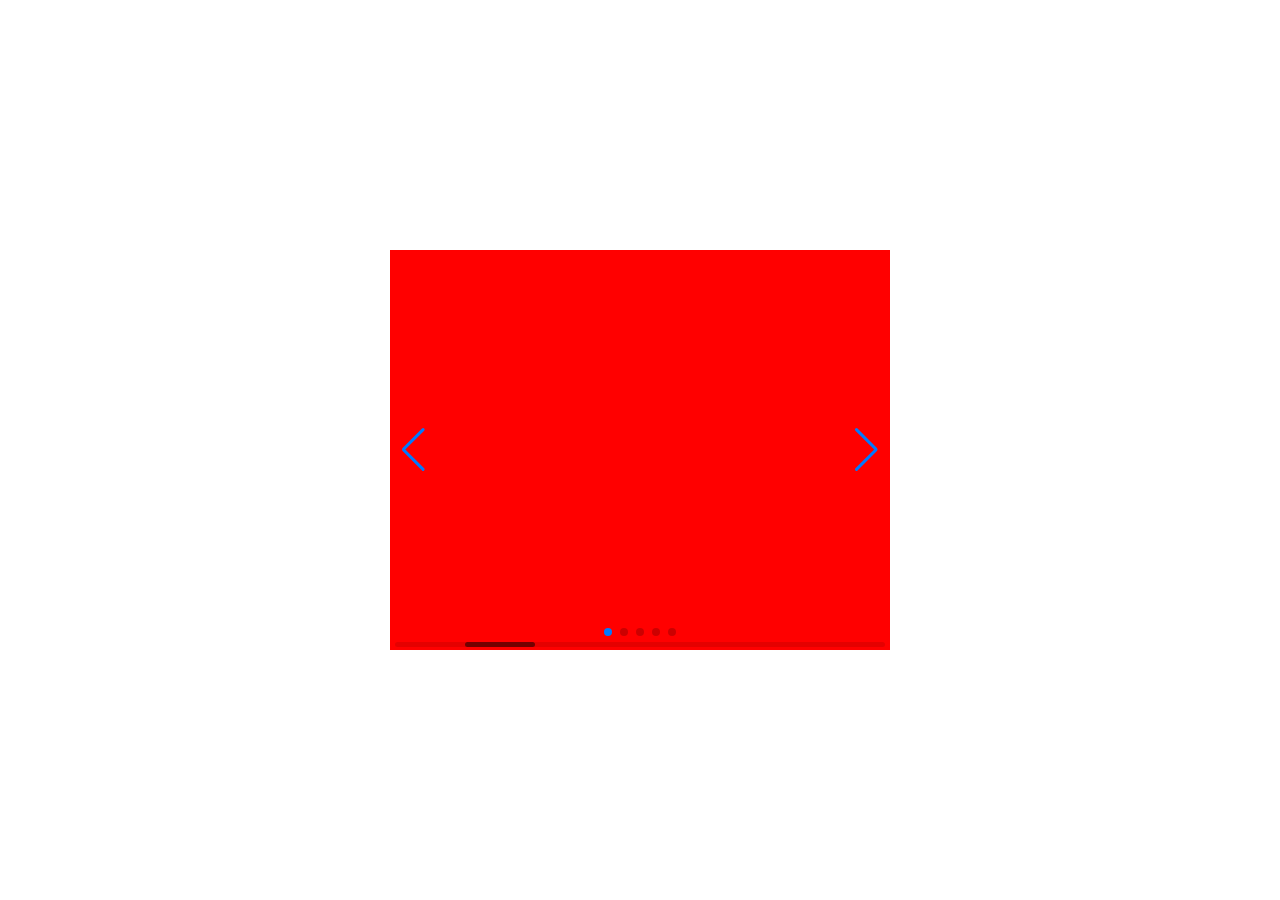
<file: html/js_swiper.html>
<!DOCTYPE html>
<html lang="ko">
<head>
    <meta charset="UTF-8">
    <meta http-equiv="X-UA-Compatible" content="IE=edge">
    <meta name="viewport" content="width=device-width, initial-scale=1.0">
    <title>:: Js Swiper</title>
</head>

    <!-- 참고 :: https://swiperjs.com/ -->

    <!-- cdn -->
    <script src="https://unpkg.com/swiper@8/swiper-bundle.min.js"></script>
    <link rel="stylesheet" href="https://unpkg.com/swiper@8/swiper-bundle.min.css" />

<body>

    <style>
        * {margin:0;padding:0;box-sizing:border-box;outline:none;}
        body {width:100%;height:100vh;}
        #wrap {position:relative;width:100%;height:100%;}
        .swiper01 {position:absolute;top:50%;left:50%;width:500px;height:400px;margin:-200px 0 0 -250px;overflow:hidden;}
        /* .swiper-slide {height:calc((100% - 10px) / 2);} */
    </style>
    
    <div id="wrap">

        <!-- 슬라이드 메인 컨테이너 -->
        <div class="swiper01"> <!-- dir="rtl" :: 우측에서 좌쪽으로 -->

            <!-- 추가 필수 Wrapper -->
            <div class="swiper-wrapper">
                <!-- 슬라이드 유닛 -->
                <div class="swiper-slide" style="background-color:red;"></div>
                <div class="swiper-slide" style="background-color:orange;"></div>
                <div class="swiper-slide" style="background-color:yellow;"></div>
                <div class="swiper-slide" style="background-color:green;"></div>
                <div class="swiper-slide" style="background-color:blue;"></div>
            </div>

            <!-- 페이지네이션(Dots) 사용시 -->
            <div class="swiper-pagination"></div>

            <!-- 버튼 네비게이터(Arrows) 사용시 -->
            <div class="swiper-button-prev"></div>
            <div class="swiper-button-next"></div>

            <!-- 스크롤바 네비게이터 사용시 -->
            <div class="swiper-scrollbar"></div>

        </div>

    </div>

    <script>

        (function(a){
            const swiperbox = a.querySelector('.swiper01'),

                // 기본 형식 :: 다르게 커스텀해서 호출 가능
                slideSwiper = new Swiper (swiperbox, {
                    /* API 참고 :: https://swiperjs.com/swiper-api */

                    // 주로 사용하는 옵션

                    direction : "horizontal", // 뱡향 :: 기본값 - horizontal, 세로값 - vertical

                    slidesPerView : 1, // 한번에 보여질 유닛 개수 :: auto 값으로 잘린듯한 표헌 가능, 소수점 단위 가능 EX) 2.5

                    spaceBetween : 10, // 슬라이드 유닛간의 margin값 :: px단위

                    centeredSlides : false, // 센터모드 :: 다중의 슬라이드가 표현될때 사용

                    loop : true, // infinity 슬라이드 효과

                    effect : "cube", // 효과 slide[기본값], fade, cube, coverflow, flip, creative, cards

                    autoplay: { // 오토 플레이
                        delay: 1500,
                        disableOnInteraction: false,
                        pauseOnMouseEnter : true,

                        // reverseDirection : true, -- 반대방향으로 자동 플레이
                    },

                    autoHeight: false, // true로 설정하면 슬라이더 래퍼가 현재 활성 슬라이드의 높이에 맞게 높이를 조정 

                    // 페이지네이션 (dots)
                    pagination : {
                        el : ".swiper-pagination", // 적용할 element 값

                        type : "bullets", // 페이지네이션 형식
                        // bullets -- 도트 형식 :: 기본값
                        // progressbar -- 프로그레스바 형식
                        // fraction -- 숫자 형식

                        clickable : true, // 클릭으로 슬라이드 유닛 전환 :: bullets 형식에서 사용
                        dynamicBullets : false, // acitve 강조표현 :: bullets 형식에서 사용
                    },

                    // 좌우 제어 네비게이터 (arrows)
                    navigation : {
                        nextEl : '.swiper-button-next',
                        prevEl : '.swiper-button-prev',
                    },

                    // 스크롤바 네비게이터
                    scrollbar : {
                        el : '.swiper-scrollbar',
                    },





                    /* 추가 옵션 ----- */

                    keyboard : { // 키보드 제어
                        enabled : true,
                    },

                    mousewheel: true, // 마우스 휠 제어

                    loopFillGroupWithBlank : false, // 그룹수가 맞지 않을 경우 빈칸으로 메우기 :: 3개가 나와야 되는데 1개만 있다면 2개는 빈칸으로 채워서 3개를 만듬

                    cssMode : false, // 활성화시 최신 CSS Scroll Snap API 사용

                    freeMode : false, // 슬라이드 작동시 위치 고정 제어

                    // 그리드 효과 :: CSS 조절 필요
                    grid : {
                        rows : 1,
                    },

                    grabCursor : false, // grab 형식 커서


                    /*
                    cubeEffect : { // effect :: cube 이펙트 상세 효과
                        shadow: true,
                        slideShadows: true,
                        shadowOffset: 20,
                        shadowScale: 0.94,
                    },
                    coverflowEffect : { // effect :: coverflow 이펙트 상세 효과
                        rotate: 50,
                        stretch: 0,
                        depth: 100,
                        modifier: 1,
                        slideShadows: true,
                    },
                    creativeEffect : { // effect :: creative 이펙트 상세 효과
                        prev: {
                            shadow: true,
                            origin: "left center",
                            translate: ["-5%", 0, -200],
                            rotate: [0, 100, 0],
                        },
                        next: {
                            origin: "right center",
                            translate: ["5%", 0, -200],
                            rotate: [0, -100, 0],
                        },
                    },
                    */

                });
        })(document);

    </script>

</body>
</html>
</file>
<file: resource/css/style.css>
@charset "UTF-8";
.hide {
  display: none !important;
}

.box100 {
  width: 100%;
  height: 100%;
}

body {
  position: relative;
  padding: 30px;
}

#wrap {
  position: relative;
  box-shadow: 0px 0px 25px rgba(0, 0, 0, 0.33);
}

#header {
  position: absolute;
  top: 0;
  left: 0;
  width: 100%;
  height: 50px;
  background-color: #222;
  z-index: 1000;
}
#header h2 {
  font-size: 14px;
  font-weight: 500;
  color: #fff;
  text-align: center;
  letter-spacing: 5px;
  line-height: 48px;
}
#header h2::before {
  content: "::";
  display: inline-block;
  letter-spacing: 1px;
  margin-right: 7px;
}
#header h2::after {
  content: "::";
  display: inline-block;
  letter-spacing: 1px;
  margin-left: 5px;
}
#header .btn-reload {
  display: block;
  position: absolute;
  top: 50%;
  right: 0;
  transform: translateY(-50%);
  width: 50px;
  height: 100%;
  color: #fff;
  cursor: pointer;
}
#header .btn-reload span {
  cursor: pointer;
  font-size: 20px;
  line-height: 1.5;
}

#footer {
  position: absolute;
  bottom: 0;
  left: 0;
  width: 100%;
  height: 50px;
  background-color: #222;
  z-index: 1000;
}
#footer p {
  font-size: 10px;
  font-weight: 400;
  color: #fff;
  text-align: center;
  letter-spacing: 2px;
  line-height: 48px;
}

#main {
  position: relative;
  padding: 50px 0;
}

#section {
  position: relative;
  overflow-y: scroll;
}
#section #contentNav {
  margin: 50px auto 20px;
}
#section #contentNav ul {
  display: flex;
  flex-wrap: wrap;
  flex-direction: row;
  justify-content: center;
  align-items: flex-start;
  margin: 0 auto;
}
#section #contentNav ul li {
  display: inline-block;
  width: 40px;
  height: 40px;
  text-align: center;
  line-height: 40px;
  margin: 15px;
  border: 1px solid #ccc;
}
#section #contentNav ul li button {
  display: block;
  width: 100%;
  height: 100%;
  color: #222;
  font-size: 14px;
  font-weight: 700;
}
#section #contentNav ul li button.nav-js {
  background-color: yellow;
}
#section #contentNav ul li button.nav-etc {
  background-color: palegreen;
}
#section .section-inner {
  display: flex;
  flex-wrap: wrap;
  flex-direction: row;
  justify-content: space-between;
  width: 100%;
  max-width: 1200px;
  margin: 0 auto;
  padding: 50px 50px 0;
}
#section .section-inner .content {
  position: relative;
  width: 300px;
  height: 150px;
  margin-bottom: 50px;
  transition: 0.55s cubic-bezier(0.87, 0, 0.13, 1);
  overflow: hidden;
}
#section .section-inner .content .content-inner {
  position: relative;
  height: 100%;
  transition: 0.75s;
  border: 1px solid rgba(0, 0, 0, 0.1);
}
#section .section-inner .content .content-inner h3 {
  font-size: 18px;
  font-weight: 600;
  line-height: 40px;
}
#section .section-inner .content .content-inner h3 span {
  display: inline-block;
  width: 40px;
  height: 40px;
  text-align: center;
  font-weight: 700;
  margin-right: 15px;
}
#section .section-inner .content .content-inner h3 span.flag-js {
  background-color: yellow;
}
#section .section-inner .content .content-inner h3 span.flag-etc {
  background-color: palegreen;
}
#section .section-inner .content .content-inner .content-text {
  margin: 15px 0 0 15px;
}
#section .section-inner .content .content-inner .content-text::before {
  content: "·";
}
#section .section-inner .content .content-inner .use {
  position: absolute;
  bottom: 3px;
  right: 6px;
}
#section .section-inner .content .content-inner a {
  position: absolute;
  top: 0;
  left: 0;
  width: 100%;
  height: 100%;
  color: transparent;
  font-size: 0;
  text-indent: -9999px;
  outline: none;
  transition: 0.33s;
  z-index: 2;
}
#section .section-inner .content .content-inner a:hover {
  background-color: rgba(0, 0, 0, 0.15);
}
#section .section-inner .content .content-inner:hover {
  border: 1px solid rgba(0, 0, 0, 0.75);
}

@media (max-width: 1150px) {
  #section .section-inner .content {
    width: 47.5%;
  }
}
@media (max-width: 750px) {
  #section #contentNav {
    margin: 50px auto 0;
  }
  #section .section-inner {
    padding: 50px 5% 0;
  }
  #section .section-inner .content {
    width: 100%;
    margin-bottom: 30px;
  }
}

/*# sourceMappingURL=style.css.map */
</file>
<file: html/css/style.css>
@charset "UTF-8";
@import url("https://fonts.googleapis.com/css2?family=Nanum+Myeongjo:wght@400;700;800&display=swap");
* {
  margin: 0;
  padding: 0;
  box-sizing: border-box;
  outline: none;
}

body {
  position: relative;
  width: 100%;
  height: 100vh;
  min-height: auto;
  padding: 30px;
  font-family: "Nanum Myeongjo";
}

.hide {
  display: none !important;
}

#wrap {
  position: relative;
  width: 100%;
  height: 100%;
  box-shadow: 0px 0px 20px rgba(0, 0, 0, 0.5);
}

.reload-box {
  position: absolute;
  bottom: 25px;
  right: 30px;
}
.reload-box .btn-reload {
  display: flex;
  justify-content: center;
  align-items: center;
  background-color: #222;
  width: 40px;
  height: 40px;
}
.reload-box span {
  color: #fff;
  font-size: 20px;
  cursor: pointer;
}

#main {
  position: relative;
  overflow-y: scroll;
  width: 100%;
  height: 100%;
  padding: 50px 0;
}
#main h2 {
  font-size: 20px;
  text-align: center;
}
#main h2 span {
  border-bottom: 1px solid rgba(0, 0, 0, 0.75);
}
#main a {
  color: #222;
}
#main button {
  color: #222;
}
#main .content-img {
  display: block;
  width: 600px;
  text-align: center;
  margin: 75px auto 0;
}
#main .content-img img {
  display: block;
  margin: 30px auto 10px;
  pointer-events: none;
}
#main .content-img img:first-child {
  margin: 0 auto;
}
#main .content-img figcaption {
  margin-top: 5px;
}
#main .content-console-btn {
  display: block;
  font-family: "Nanum Myeongjo";
  font-size: 12px;
  color: #222;
  width: 100px;
  padding: 5px 0;
  margin: 25px auto 10px;
}
#main .content-console {
  position: relative;
  width: 100%;
  max-width: 600px;
  height: 0;
  transition: 0.65s cubic-bezier(0.33, 1, 0.68, 1);
  margin: 0 auto;
  overflow: hidden;
}
#main .content-console .console-inner {
  position: absolute;
  top: 0;
  left: 0;
  width: 100%;
  height: auto;
  padding: 15px 0;
  text-align: center;
  border: 1px solid rgba(0, 0, 0, 0.25);
  box-shadow: 0px 0px 15px inset rgba(0, 0, 0, 0.1);
}
#main .content-console .console-inner img {
  width: 100%;
  pointer-events: none;
}
#main .content-text-c {
  text-align: center;
  margin-top: 50px;
}
#main .content-text-c span {
  display: block;
  margin-top: 5px;
}
#main .content-text-c span a {
  position: relative;
  display: inline-block;
}
#main .content-text-c span a::after {
  content: "";
  display: block;
  position: absolute;
  bottom: 0;
  right: 0;
  width: 0;
  height: 1px;
  background: #333;
  transition: 0.3s;
}
#main .content-text-c span a:hover::after {
  right: auto;
  left: 0;
  width: 100%;
}
#main .content-text {
  width: 100%;
  max-width: 650px;
  margin: 50px auto 60px;
  white-space: pre-line;
}
#main .content-text strong {
  font-size: 16px;
  display: block;
}
#main .content-text.optionT {
  margin: 100px auto 20px;
}
#main .content-text.optionS {
  margin: 80px auto 10px;
}
#main .content-text.optionS strong {
  font-size: 14px;
}
#main .content-box {
  position: relative;
  width: 100%;
  max-width: 650px;
  margin: 50px auto 0;
}
#main .content-box.flex-clear {
  display: block;
}
#main .content-list {
  width: 100%;
  max-width: 650px;
  margin: 0 auto;
}
#main .content-list .content-unit {
  position: relative;
  padding: 50px 0;
}
#main .content-list .content-unit font {
  size: 14px;
  family: "Consolas", "Nanum Myeongjo";
}
#main .content-list .content-unit .option {
  font-weight: bold;
}
#main .content-list .content-unit .unit-text {
  font-size: 12px;
  position: relative;
  padding: 5px 0 10px 30px;
}
#main .content-list .content-unit .unit-text .text-default {
  display: block;
  margin-top: 20px;
}
#main .content-list .content-unit .unit-text::before {
  content: "·";
  display: block;
  position: absolute;
  top: 5px;
  left: 15px;
}
#main .content-list .content-unit .ex-unit {
  position: relative;
  width: 250px;
  height: 0;
  margin: 10px 0 0 30px;
  transition: 0.65s;
  overflow: hidden;
}
#main .content-list .content-unit .ex-unit .unitSlide {
  position: absolute;
  top: 0;
  left: 0;
  width: 250px;
  height: 80px;
}
#main .content-list .content-unit .ex-unit .unitSlide .slide {
  width: 100%;
  height: 100%;
}
#main .content-list .content-unit .ex-unit .unitSlide .slide div {
  width: 100%;
  height: 100%;
}
#main .content-list .content-unit .ex-unit .unitSlide .slide .slick-dots {
  bottom: 0;
}
#main .content-list .content-unit .ex-unit .unitSlide .slide .slick-dots li {
  margin: 0 1px;
}
#main .content-list .content-unit .ex-unit .unitSlide .slide .slick-prev {
  left: 10px;
  z-index: 1;
}
#main .content-list .content-unit .ex-unit .unitSlide .slide .slick-next {
  right: 10px;
  z-index: 1;
}
#main .content-list .content-unit .ex-unit .unitSlide .slide.slick-dotted.slick-slider {
  margin-bottom: 0;
}
#main .content-list .content-unit .ex-unit .ex-img {
  display: block;
  margin-top: 90px;
}
#main .content-list .content-unit .slide-text {
  display: inline-block;
  font-size: 12px;
  margin: 10px 0 0 30px;
  cursor: pointer;
}
#main .content-list .content-unit .slide-text .detail {
  display: none;
  cursor: pointer;
}
#main .content-list .content-unit::after {
  content: "";
  display: block;
  background-color: rgba(0, 0, 0, 0.75);
  position: absolute;
  left: 0;
  bottom: 0;
  width: 100%;
  height: 1px;
}
#main .ex-btn {
  display: block;
  position: absolute;
  height: 0;
  font-size: 0;
  text-indent: -9999px;
  background: none;
  border: none;
  overflow: hidden;
  outline: none;
  cursor: pointer;
  z-index: 2;
}
#main .slick {
  position: relative;
  margin: 0 auto;
}
#main .slick .slide {
  width: 100%;
  height: 100%;
  display: flex;
  justify-content: center;
  align-items: center;
}
#main .slick .slick-list, #main .slick .slick-track {
  width: 100%;
  height: 100%;
  display: flex;
  align-items: center;
}
#main .slick .slick-slide {
  width: 100%;
  height: 300px;
}
#main .slick .slick-slide.slide-big {
  height: 350px;
}
#main .slick .slick-prev, #main .slick .slick-next {
  z-index: 1000;
}
#main .slick .slick-prev {
  left: 25px;
}
#main .slick .slick-next {
  right: 25px;
}
#main .slick.slick01 {
  width: 650px;
  height: 300px;
}
#main .js-bgCopyBox {
  display: flex;
  flex-wrap: wrap;
  flex-direction: row;
  justify-content: space-between;
}
#main .js-bgCopyBox .bg-copy-unit {
  position: relative;
  font-size: 0;
  width: 120px;
  height: 120px;
}
#main .js-bgCopyBox .bg-copy-unit img {
  width: 100%;
}
#main .js-bgCopyBox .bg-copy-unit .bg-copy-btn {
  top: 0;
  left: 0;
  width: 100%;
  height: 100%;
}
#main .js-bgCopyBox .bg-copy-unit:nth-child(1) {
  background: url("../images/bg01.jpg") no-repeat center/100% auto;
}
#main .js-bgCopyBox .bg-copy-unit:nth-child(2) {
  background: url("../images/bg02.jpg") no-repeat center/100% auto;
}
#main .js-bgCopyBox .bg-copy-unit:nth-child(3) {
  background: url("../images/bg03.jpg") no-repeat center/100% auto;
}
#main .js-bgCopyBox .bg-copy-unit:nth-child(4) {
  background: url("../images/bg04.jpg") no-repeat center/100% auto;
}
#main .js-bgCopyBox .bg-copy-place {
  display: block;
  width: 120px;
  height: 120px;
  margin: 0 auto 50px;
}
#main .js-bgCopyBox .bg-copy-text {
  width: 100%;
  max-width: 500px;
  height: 40px;
  text-align: center;
  line-height: 39px;
  box-shadow: 0px 0px 5px inset rgba(0, 0, 0, 0.15);
  border: 1px solid rgba(0, 0, 0, 0.33);
  margin: 0 auto;
}
#main .js-onePage > div {
  width: 100%;
  height: 300px;
  border: 1px solid rgba(0, 0, 0, 0.25);
  overflow: hidden;
}
#main .js-onePage > div.pageA {
  position: relative;
}
#main .js-onePage > div.pageA .page-unit {
  position: absolute;
  top: 70%;
  left: 0;
  width: 100%;
  height: 100%;
  transition: 0.65s cubic-bezier(0.45, 0, 0.55, 1);
}
#main .js-onePage .page-nav {
  position: absolute;
  top: 50%;
  right: 10px;
  transform: translateY(-50%);
  z-index: 10;
}
#main .js-onePage .page-nav li {
  position: relative;
  width: 10px;
  height: 10px;
  margin: 10px 0;
}
#main .js-onePage .page-nav li button {
  display: block;
  width: 100%;
  height: 100%;
  transition: 0.35s;
  border-radius: 50%;
  background-color: rgba(0, 0, 0, 0.33);
}
#main .js-onePage .page-nav li.active button {
  background-color: rgb(0, 0, 0);
}
#main .js-findString ul {
  display: flex;
  flex-wrap: wrap;
  flex-direction: row;
  justify-content: center;
  align-items: flex-start;
  margin-bottom: 50px;
}
#main .js-findString ul li {
  width: 60px;
  height: 40px;
  font-size: 11px;
  line-height: 40px;
  font-weight: bold;
  text-align: center;
  margin: 0 10px;
  transition: 0.33s;
}
#main .js-findString ul.from li {
  color: #222;
  background-color: #fff;
  border: 1px solid #333;
  cursor: pointer;
}
#main .js-findString ul.to li:nth-child(1) {
  background-color: rgba(255, 0, 0, 0);
}
#main .js-findString ul.to li:nth-child(1).on {
  color: #fff;
  background-color: rgb(255, 0, 0);
}
#main .js-findString ul.to li:nth-child(2) {
  background-color: rgba(0, 0, 255, 0);
}
#main .js-findString ul.to li:nth-child(2).on {
  color: #fff;
  background-color: rgb(0, 0, 255);
}
#main .js-findString ul.to li:nth-child(3) {
  background-color: rgba(0, 0, 0, 0);
}
#main .js-findString ul.to li:nth-child(3).on {
  color: #fff;
  background-color: rgb(0, 0, 0);
}
#main .js-findString ul.to li:nth-child(4) {
  background-color: rgba(125, 125, 125, 0);
}
#main .js-findString ul.to li:nth-child(4).on {
  color: #fff;
  background-color: rgb(125, 125, 125);
}
#main .js-getDate dl {
  margin: 0 auto 20px;
  width: 200px;
  font-size: 0;
}
#main .js-getDate dl dt {
  display: inline-block;
  border: 1px solid #333;
  vertical-align: middle;
}
#main .js-getDate dl dt button {
  display: block;
  width: 70px;
  height: 30px;
  font-size: 12px;
  transition: 0.35s;
}
#main .js-getDate dl dt button:hover {
  background-color: #222;
  color: #fff;
}
#main .js-getDate dl dd {
  display: inline-block;
  vertical-align: middle;
}
#main .js-getDate dl dd p {
  width: 120px;
  height: 30px;
  font-size: 12px;
  font-family: "Fredoka", "Nanum Gothic", sans-serif;
  line-height: 30px;
  text-align: right;
}
#main .js-getDate dl.full-date {
  margin-top: 50px;
}
#main .js-getDate dl.full-date dt {
  display: block;
}
#main .js-getDate dl.full-date dt button {
  width: 100%;
}
#main .js-getDate dl.full-date dd {
  display: block;
}
#main .js-getDate dl.full-date dd p {
  width: 100%;
  height: 50px;
  line-height: 50px;
  text-align: center;
}
#main .js-scroll .scroll-to-btn {
  display: block;
  position: fixed;
  bottom: -100px;
  left: 50%;
  transform: translateX(-50%);
  width: 80px;
  height: 30px;
  font-size: 12px;
  background: #fff;
  border: 1px solid #333;
  opacity: 0;
  transition: 0.3s;
}
#main .js-scroll .scroll-to-btn.view {
  bottom: 65px;
  opacity: 1;
}
#main .js-scroll .scroll-to-btn:hover {
  background: #333;
  color: #fff;
}
#main .js-scroll .scroll-box {
  position: relative;
  width: 100%;
  height: 750px;
}
#main .js-scroll .scroll-progress-bar {
  position: fixed;
  bottom: 30px;
  left: 2.5%;
  width: 95%;
  height: 5px;
  overflow: hidden;
}
#main .js-scroll .scroll-progress-bar span {
  display: block;
  width: 100%;
  height: 100%;
  background: #333;
  transform: translateX(-100%);
  transition: 0.1s;
}
#main .useFulSite > div {
  position: relative;
  width: 100%;
  padding-bottom: 15px;
  margin-bottom: 40px;
  border-bottom: 1px solid #333;
}
#main .useFulSite > div:last-child {
  border-bottom: none;
}
#main .useFulSite > div ul {
  display: flex;
  flex-wrap: wrap;
  flex-direction: row;
  justify-content: space-around;
  align-items: flex-start;
  width: 100%;
}
#main .useFulSite > div ul li {
  display: block;
  position: relative;
  margin-bottom: 25px;
  border: 1px solid #333;
  width: 45%;
  height: 100px;
}
#main .useFulSite > div ul li a {
  display: block;
  position: absolute;
  top: 0;
  left: 0;
  width: 100%;
  height: 100%;
  padding: 15px;
}
#main .useFulSite > div ul li a p {
  position: relative;
  color: #222;
  transition: 0.3s;
  white-space: pre-line;
}
#main .useFulSite > div ul li a p span {
  display: inline-block;
  font-weight: bold;
  margin-bottom: 10px;
}
#main .useFulSite > div ul li a::after {
  content: "";
  display: block;
  position: absolute;
  top: 0;
  right: 0;
  width: 0;
  height: 100%;
  background: #333;
  transition: 0.22s ease-in-out;
  z-index: -1;
}
#main .useFulSite > div ul li a:hover p {
  color: #fff;
}
#main .useFulSite > div ul li a:hover::after {
  right: auto;
  left: 0;
  width: 100%;
}
#main .useFulSite > div ul li * {
  cursor: pointer;
}
#main .etc-tip p {
  text-indent: 12px;
}
#main .etc-tip p::before {
  content: "";
  display: inline-block;
  position: absolute;
  top: 50%;
  left: 0;
  transform: translateY(-50%);
  width: 5px;
  height: 5px;
  background: #333;
  border-radius: 50%;
  margin-right: 5px;
}

@media (max-width: 750px) {
  body {
    height: 100%;
    padding: 5px;
  }
  .reload-box {
    bottom: 10px;
    right: 15px;
  }
  .reload-box .btn-reload {
    width: 30px;
    height: 30px;
  }
  .reload-box .btn-reload span {
    font-size: 16px;
  }
  #main {
    padding: 5% 0;
  }
  #main h2 {
    font-size: 18px;
  }
  #main .content-img {
    width: 95%;
  }
  #main .content-img img {
    width: 100%;
    margin: 5% auto 2.5%;
  }
  #main .content-console {
    width: 95%;
  }
  #main .content-console .console-inner {
    padding: 10px 2.5%;
    box-shadow: none;
  }
  #main .content-text {
    width: 95%;
    max-width: none;
  }
  #main .content-text.optionT {
    margin: 15% auto 2%;
  }
  #main .content-text.optionS {
    margin: 11% auto 2%;
  }
  #main .content-box {
    width: 95%;
    margin: 7.5% auto 0;
  }
  #main .content-list {
    width: 95%;
    max-width: none;
  }
  #main .content-list .content-unit {
    padding: 10% 0;
  }
  #main .slick .slick-slide {
    height: 200px;
  }
  #main .slick .slick-slide.slide-big {
    height: 220px;
  }
  #main .slick.slick01 {
    width: 95%;
    height: 200px;
  }
  #main .js-bgCopyBox .bg-copy-unit {
    width: 21%;
    height: 0;
    padding-top: 21%;
  }
  #main .js-bgCopyBox .bg-copy-place {
    width: 100px;
    height: 100px;
    margin: 10% auto 7.5%;
  }
  #main .js-bgCopyBox .bg-copy-text {
    width: 95%;
    height: 40px;
    line-height: 39px;
    box-shadow: none;
  }
  #main .useFulSite > div ul li {
    width: 90%;
  }
  #main .js-scroll .scroll-to-btn {
    width: 70px;
    height: 26px;
    font-size: 10px;
  }
  #main .js-scroll .scroll-to-btn.view {
    bottom: 30px;
  }
  #main .js-scroll .scroll-progress-bar {
    bottom: 6px;
    left: 1.1%;
    width: 97.8%;
    height: 4px;
  }
}

/*# sourceMappingURL=style.css.map */
</file>
